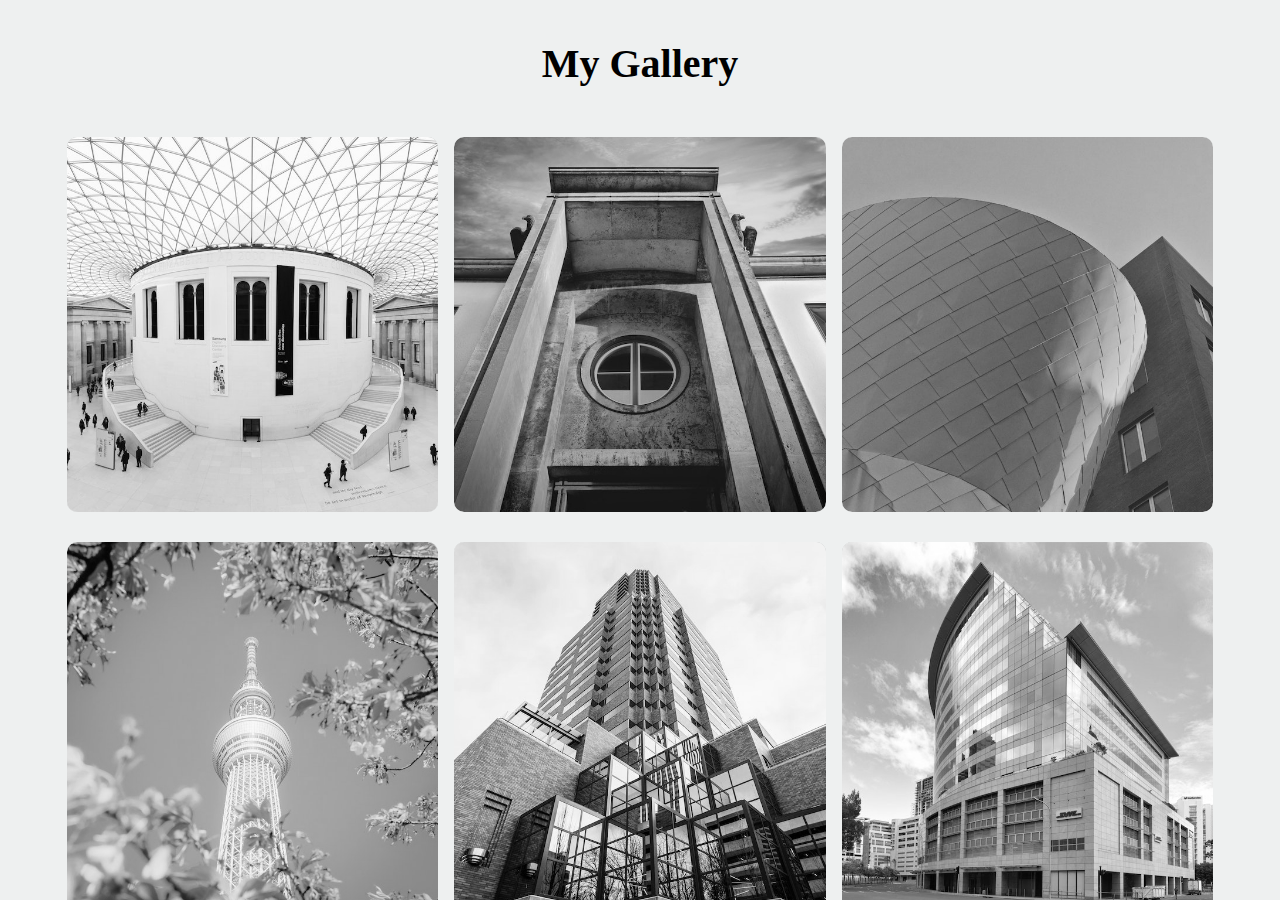
<file: Image_Gallery/index.html>
<!DOCTYPE html>
<html lang="en">
<head>
    <meta charset="UTF-8">
    <meta http-equiv="X-UA-Compatible" content="IE=edge">
    <meta name="viewport" content="width=device-width, initial-scale=1.0">
    <title>Image Gallery</title>
    <link rel="stylesheet" href="styles.css">
</head>
<body>
    <div id="wrapper">
        <div class="container">
            <h1>My Gallery</h1>
            <div class="gallery">
                <figure class="card">
                    <img src="assets/image1.jpg" alt="image1">
                    <figcaption class="caption">Image1</figcaption>
                </figure>
                <figure class="card">
                    <img src="assets/image2.jpeg" alt="image2">
                    <figcaption class="caption">Image2</figcaption>
                </figure>
                <figure class="card">
                    <img src="assets/image3.jpeg" alt="image3">
                    <figcaption class="caption">Image3</figcaption>
                </figure>
                <figure class="card">
                    <img src="assets/image4.jpeg" alt="image4">
                    <figcaption class="caption">Image4</figcaption>
                </figure>
                <figure class="card">
                    <img src="assets/image5.jpeg" alt="image5">
                    <figcaption class="caption">Image5</figcaption>
                </figure>
                <figure class="card">
                    <img src="assets/image6.jpeg" alt="image6">
                    <figcaption class="caption">Image6</figcaption>
                </figure>
                <figure class="card">
                    <img src="assets/image7.jpeg" alt="image7">
                    <figcaption class="caption">Image7</figcaption>
                </figure>
                <figure class="card">
                    <img src="assets/image8.jpeg" alt="image8">
                    <figcaption class="caption">Image8</figcaption>
                </figure>
                <figure class="card">
                    <img src="assets/image9.jpeg" alt="image9">
                    <figcaption class="caption">Image9</figcaption>
                </figure>
            </div>
        </div>
    </div>
</body>
</html>
</file>
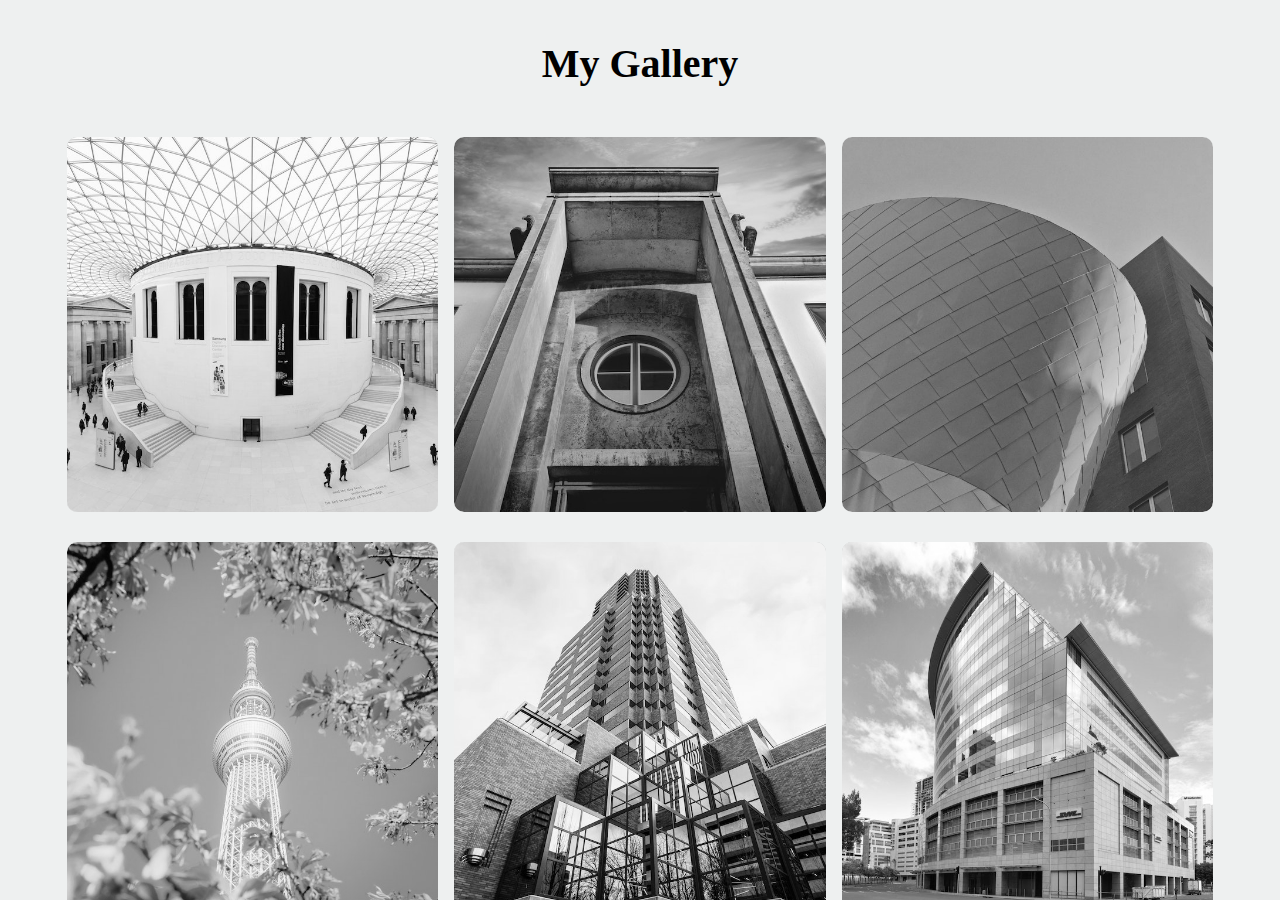
<file: Image_Gallery/htmlCode.html>
<!DOCTYPE html>
<html lang="en">
<head>
    <meta charset="UTF-8">
    <meta http-equiv="X-UA-Compatible" content="IE=edge">
    <meta name="viewport" content="width=device-width, initial-scale=1.0">
    <title>Image Gallery</title>
    <link rel="stylesheet" href="styles.css">
</head>
<body>
    <div id="wrapper">
        <div class="container">
            <h1>My Gallery</h1>
            <div class="gallery">
                <figure class="card">
                    <img src="assets/image1.jpg" alt="image1">
                    <figcaption class="caption">Image1</figcaption>
                </figure>
                <figure class="card">
                    <img src="assets/image2.jpeg" alt="image2">
                    <figcaption class="caption">Image2</figcaption>
                </figure>
                <figure class="card">
                    <img src="assets/image3.jpeg" alt="image3">
                    <figcaption class="caption">Image3</figcaption>
                </figure>
                <figure class="card">
                    <img src="assets/image4.jpeg" alt="image4">
                    <figcaption class="caption">Image4</figcaption>
                </figure>
                <figure class="card">
                    <img src="assets/image5.jpeg" alt="image5">
                    <figcaption class="caption">Image5</figcaption>
                </figure>
                <figure class="card">
                    <img src="assets/image6.jpeg" alt="image6">
                    <figcaption class="caption">Image6</figcaption>
                </figure>
                <figure class="card">
                    <img src="assets/image7.jpeg" alt="image7">
                    <figcaption class="caption">Image7</figcaption>
                </figure>
                <figure class="card">
                    <img src="assets/image8.jpeg" alt="image8">
                    <figcaption class="caption">Image8</figcaption>
                </figure>
                <figure class="card">
                    <img src="assets/image9.jpeg" alt="image9">
                    <figcaption class="caption">Image9</figcaption>
                </figure>
            </div>
        </div>
    </div>
</body>
</html>
</file>
<file: Image_Gallery/styles.css>
*{
    margin:0;
    padding:0;
    box-sizing:border-box;
}

#wrapper{
    height:100vh;
    overflow-x:hidden;
    overflow-y:auto;
    background-color: rgb(238, 240, 240);
}

.container{
    height:100%;
    margin:0 auto;
    padding:20px;
    max-width:1200px;
}

.container h1{
    text-align:center;
    margin:20px 100px;
    display: flex;
    margin-bottom:50px;
    font-size:40px;
    justify-content: center;
}

.gallery {
    display:flex;
    justify-content: space-evenly;
    flex-wrap:wrap;
    gap:10px;
    position:relative; 
}

.card{
    width:32%;
    position:relative;
    margin-bottom: 20px;
    border-radius: 10px;
    overflow: hidden;
}

.card img{
    height:100%;
    width:100%;
    overflow: hidden;
    filter:grayscale(100%);
    box-shadow: 0 0 10px #333;
    object-fit: cover;
    border-radius:10px;
}

.card .caption {
    position: absolute; 
    /* top:82%; */
    bottom: 0%;
    left: 0;
    margin-bottom: 0;
    padding: 25px;
    width: 100%;
    height: 20%;
    font-size: 16px;
    font-weight: 500;
    color: #fff;
    opacity: 0;
    border-radius:12.5px;
    background: linear-gradient(0deg, rgba(0, 0, 0, 0.5) 0%, rgba(255, 255, 255, 0) 100%);
}

.card:hover {
    transform:scale(1.03);
    filter:drop-shadow(2px 2px 15px rgb(183, 183, 183));
    transition:0.4s;
}

.card:hover img{
    filter:grayscale(0%);
    box-shadow: 5px 5px 5px rgb(183, 183, 183); 
}

/* .card:hover {
    transform:scale(1.05);
} */

.card:hover .caption{
    transform:scale(1.03);
    opacity:1;
}
</file>
